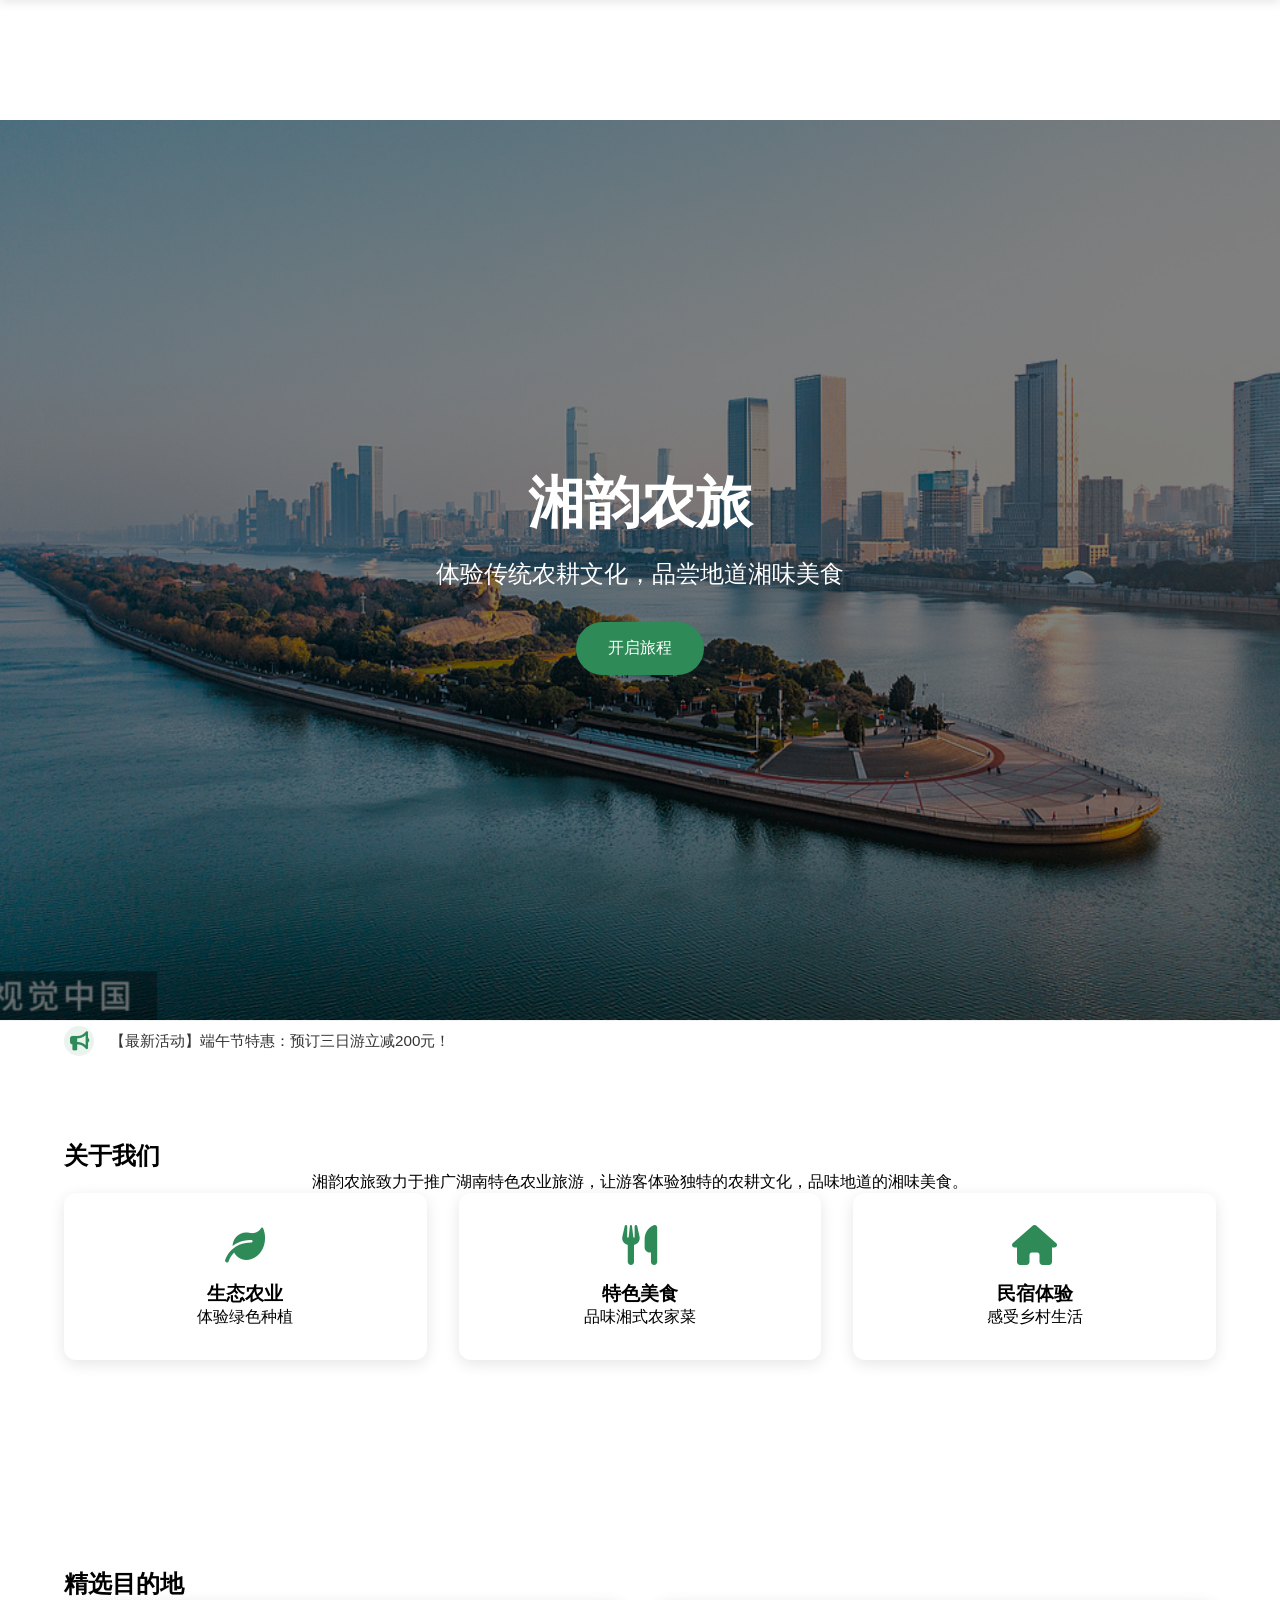
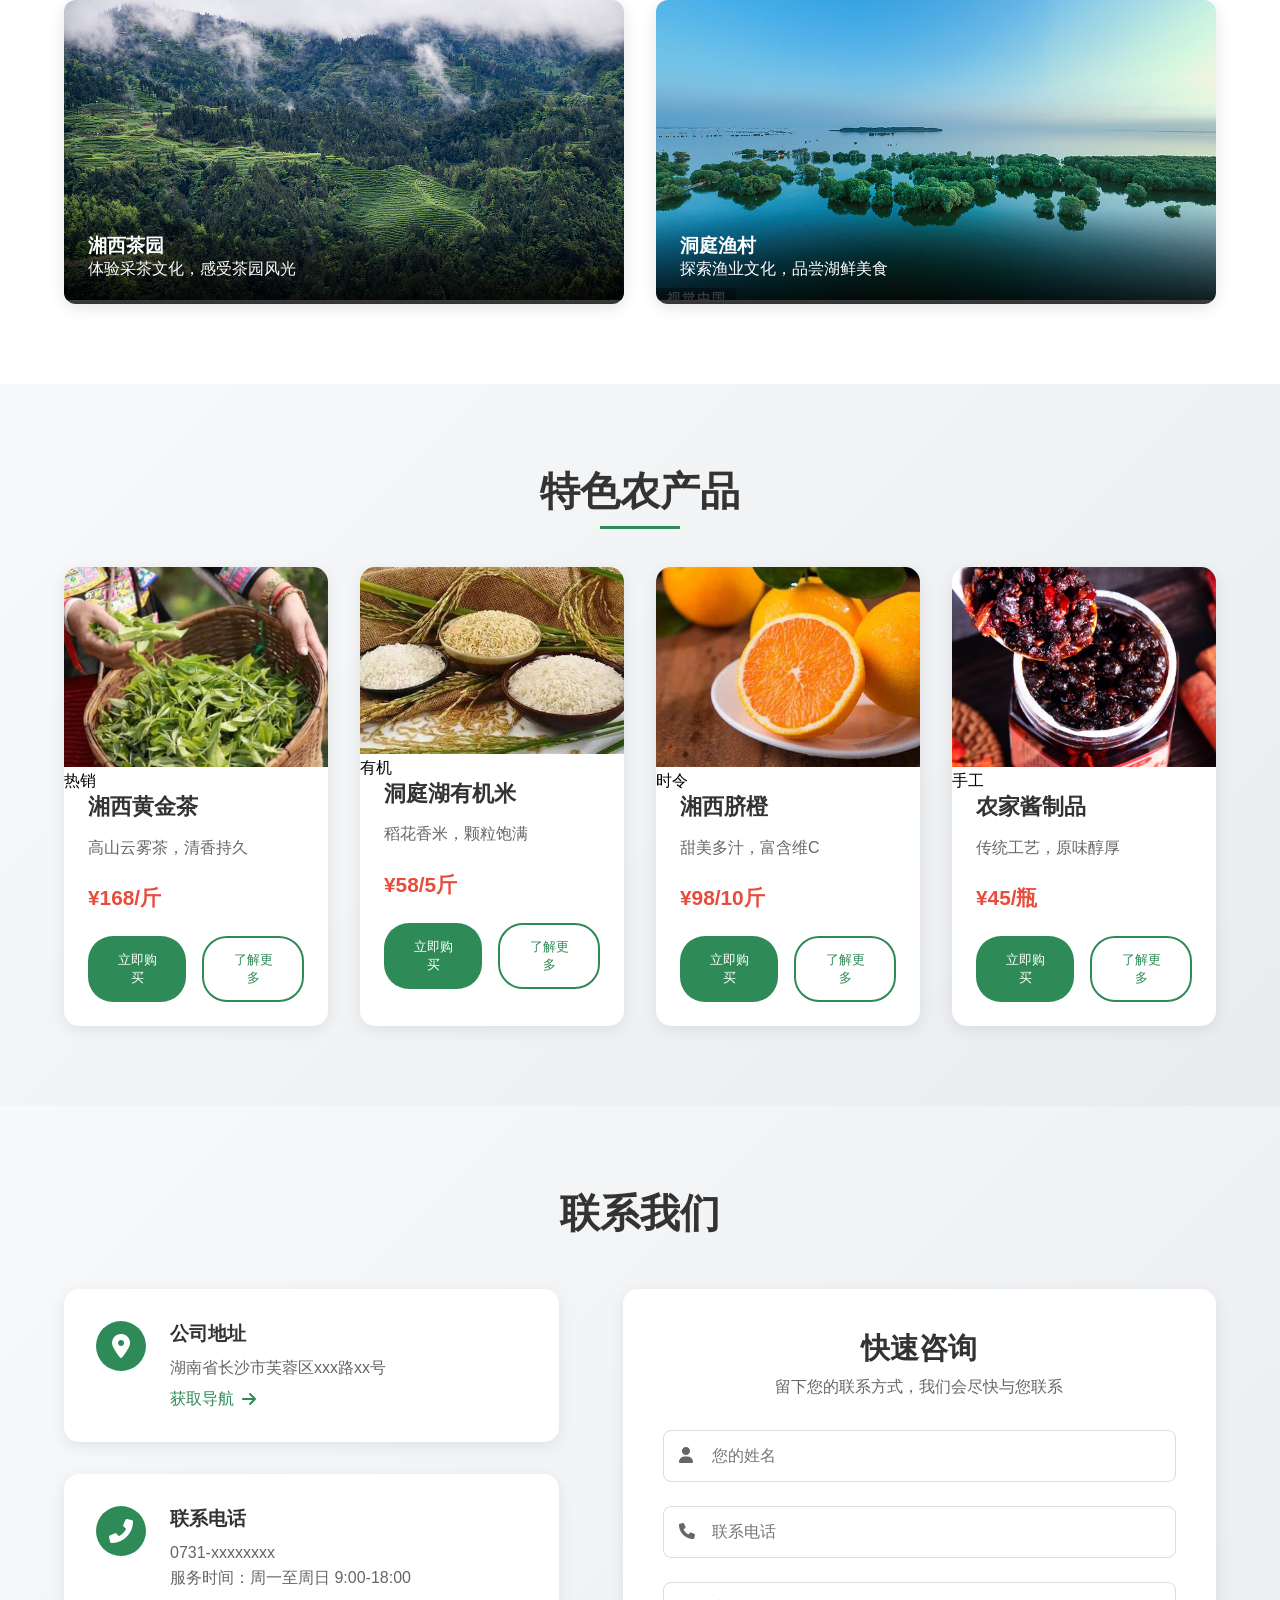
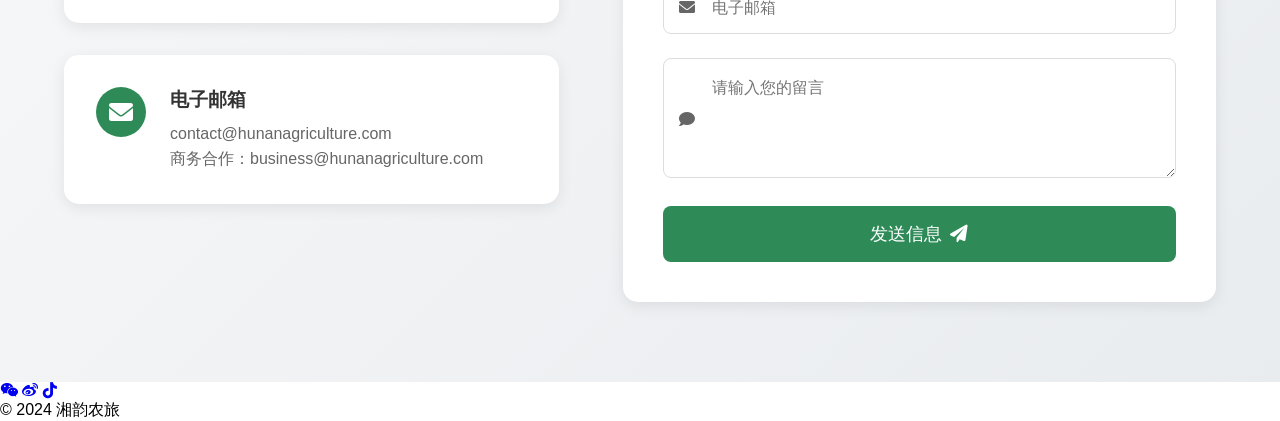
<file: index.html>
<!DOCTYPE html>
<html lang="zh-CN">

<head>
    <meta charset="UTF-8">
    <meta name="viewport" content="width=device-width, initial-scale=1.0">
    <title>湖南农业旅游</title>
    <link rel="stylesheet" href="styles.css">
    <link rel="stylesheet" href="https://cdnjs.cloudflare.com/ajax/libs/font-awesome/6.0.0/css/all.min.css">
</head>

<body>
    <header>
        <nav>
            <div class="logo">
                <img src="images/image.png" alt="湖南农旅logo">
            </div>
            <ul>
                <li><a href="#home">首页</a></li>
                <li><a href="#about">关于我们</a></li>
                <li><a href="#destinations">目的地</a></li>
                <li><a href="products.html">特产商城</a></li>
                <li><a href="route.html">旅游路线</a></li>
                <li><a href="#contact">联系我们</a></li>
            </ul>
        </nav>
        <div class="announcement-section">
            <div class="announcement-container">
                <div class="announcement-icon">
                    <i class="fas fa-volume-up"></i>
                </div>
                <div class="announcement-content">
                    <div class="announcement-scroll">
                        <p>【最新活动】端午节特惠：预订三日游立减200元！</p>
                        <p>【温馨提示】茶园采摘季已开始，欢迎预约体验！</p>
                        <p>【新品上市】湘西黄金茶新茶上市，限时特惠中！</p>
                    </div>
                </div>
            </div>
        </div>
    </header>

    <main>
        <section id="hero">
            <div class="hero-content">
                <h1>湘韵农旅</h1>
                <p>体验传统农耕文化，品尝地道湘味美食</p>
                <a href="#destinations" class="cta-button">开启旅程</a>
            </div>
        </section>

        <section class="announcement-section">
            <div class="announcement-container">
                <div class="announcement-icon">
                    <i class="fas fa-bullhorn"></i>
                </div>
                <div class="announcement-content">
                    <div class="announcement-scroll">
                        <p>【最新活动】端午节特惠：预订三日游立减200元！</p>
                        <p>【温馨提示】茶园采摘季已开始，欢迎预约体验！</p>
                        <p>【新品上市】湘西黄金茶新茶上市，限时特惠中！</p>
                    </div>
                </div>
            </div>
        </section>

        <section id="about" class="about-section">
            <h2>关于我们</h2>
            <div class="about-container">
                <div class="about-text">
                    <p>湘韵农旅致力于推广湖南特色农业旅游，让游客体验独特的农耕文化，品味地道的湘味美食。</p>
                    <div class="features">
                        <div class="feature-item">
                            <i class="fas fa-leaf"></i>
                            <h3>生态农业</h3>
                            <p>体验绿色种植</p>
                        </div>
                        <div class="feature-item">
                            <i class="fas fa-utensils"></i>
                            <h3>特色美食</h3>
                            <p>品味湘式农家菜</p>
                        </div>
                        <div class="feature-item">
                            <i class="fas fa-home"></i>
                            <h3>民宿体验</h3>
                            <p>感受乡村生活</p>
                        </div>
                    </div>
                </div>
            </div>
        </section>

        <section id="destinations" class="photo-gallery">
            <h2>精选目的地</h2>
            <div class="gallery-grid">
                <div class="gallery-item">
                    <img src="images/xiangxi-tea.jpg" alt="湘西茶园">
                    <div class="gallery-caption">
                        <h3>湘西茶园</h3>
                        <p>体验采茶文化，感受茶园风光</p>
                    </div>
                </div>
                <div class="gallery-item">
                    <img src="images/dongting-lake.jpg" alt="洞庭渔村">
                    <div class="gallery-caption">
                        <h3>洞庭渔村</h3>
                        <p>探索渔业文化，品尝湖鲜美食</p>
                    </div>
                </div>
            </div>
        </section>

        <section id="products" class="products-section">
            <h2>特色农产品</h2>
            <div class="products-container">
                <div class="product-card">
                    <div class="product-image">
                        <img src="images/tea.jpg" alt="湘西黄金茶">
                        <span class="product-tag">热销</span>
                    </div>
                    <div class="product-info">
                        <h3>湘西黄金茶</h3>
                        <p>高山云雾茶，清香持久</p>
                        <div class="product-meta">
                            <span class="price">¥168/斤</span>
                        </div>
                        <div class="product-actions">
                            <button class="btn-buy">立即购买</button>
                            <button class="btn-more">了解更多</button>
                        </div>
                    </div>
                </div>

                <div class="product-card">
                    <div class="product-image">
                        <img src="images/rice.jpg" alt="湘米">
                        <span class="product-tag">有机</span>
                    </div>
                    <div class="product-info">
                        <h3>洞庭湖有机米</h3>
                        <p>稻花香米，颗粒饱满</p>
                        <div class="product-meta">
                            <span class="price">¥58/5斤</span>
                        </div>
                        <div class="product-actions">
                            <button class="btn-buy">立即购买</button>
                            <button class="btn-more">了解更多</button>
                        </div>
                    </div>
                </div>

                <div class="product-card">
                    <div class="product-image">
                        <img src="images/orange.jpg" alt="湘西脐橙">
                        <span class="product-tag">时令</span>
                    </div>
                    <div class="product-info">
                        <h3>湘西脐橙</h3>
                        <p>甜美多汁，富含维C</p>
                        <div class="product-meta">
                            <span class="price">¥98/10斤</span>
                        </div>
                        <div class="product-actions">
                            <button class="btn-buy">立即购买</button>
                            <button class="btn-more">了解更多</button>
                        </div>
                    </div>
                </div>

                <div class="product-card">
                    <div class="product-image">
                        <img src="images/sauce.jpg" alt="农家酱制品">
                        <span class="product-tag">手工</span>
                    </div>
                    <div class="product-info">
                        <h3>农家酱制品</h3>
                        <p>传统工艺，原味醇厚</p>
                        <div class="product-meta">
                            <span class="price">¥45/瓶</span>
                        </div>
                        <div class="product-actions">
                            <button class="btn-buy">立即购买</button>
                            <button class="btn-more">了解更多</button>
                        </div>
                    </div>
                </div>
            </div>
        </section>

        <section id="contact" class="contact-section">
            <div class="container">
                <h2>联系我们</h2>
                <div class="contact-container">
                    <!-- 左侧：联系信息 -->
                    <div class="contact-info">
                        <div class="info-card">
                            <div class="info-icon">
                                <i class="fas fa-map-marker-alt"></i>
                            </div>
                            <div class="info-content">
                                <h3>公司地址</h3>
                                <p>湖南省长沙市芙蓉区xxx路xx号</p>
                                <a href="#" class="direction-link">获取导航 <i class="fas fa-arrow-right"></i></a>
                            </div>
                        </div>
                        <div class="info-card">
                            <div class="info-icon">
                                <i class="fas fa-phone-alt"></i>
                            </div>
                            <div class="info-content">
                                <h3>联系电话</h3>
                                <p>0731-xxxxxxxx</p>
                                <p>服务时间：周一至周日 9:00-18:00</p>
                            </div>
                        </div>
                        <div class="info-card">
                            <div class="info-icon">
                                <i class="fas fa-envelope"></i>
                            </div>
                            <div class="info-content">
                                <h3>电子邮箱</h3>
                                <p>contact@hunanagriculture.com</p>
                                <p>商务合作：business@hunanagriculture.com</p>
                            </div>
                        </div>
                    </div>

                    <!-- 右侧：快速咨询 -->
                    <div class="contact-form-wrapper">
                        <div class="form-header">
                            <h3>快速咨询</h3>
                            <p>留下您的联系方式，我们会尽快与您联系</p>
                        </div>
                        <form class="contact-form">
                            <div class="form-group">
                                <label><i class="fas fa-user"></i></label>
                                <input type="text" placeholder="您的姓名" required>
                            </div>
                            <div class="form-group">
                                <label><i class="fas fa-phone"></i></label>
                                <input type="tel" placeholder="联系电话" required>
                            </div>
                            <div class="form-group">
                                <label><i class="fas fa-envelope"></i></label>
                                <input type="email" placeholder="电子邮箱" required>
                            </div>
                            <div class="form-group">
                                <label><i class="fas fa-comment"></i></label>
                                <textarea placeholder="请输入您的留言" rows="4" required></textarea>
                            </div>
                            <button type="submit">
                                发送信息 <i class="fas fa-paper-plane"></i>
                            </button>
                        </form>
                    </div>
                </div>
            </div>
        </section>
    </main>

    <footer>
        <div class="footer-content">
            <div class="footer-section">
                <div class="social-links">
                    <a href="#" title="微信"><i class="fab fa-weixin"></i></a>
                    <a href="#" title="微博"><i class="fab fa-weibo"></i></a>
                    <a href="#" title="抖音"><i class="fab fa-tiktok"></i></a>
                </div>
            </div>
        </div>
        <div class="footer-bottom">
            <p>&copy; 2024 湘韵农旅</p>
        </div>
    </footer>

    <script>
        window.addEventListener('scroll', function() {
            const header = document.querySelector('header');
            const announcement = document.querySelector('.announcement-section');

            if (window.scrollY > 100) {
                header.classList.add('header-visible');
                announcement.style.transform = 'translateY(0)';
            } else {
                header.classList.remove('header-visible');
                announcement.style.transform = 'translateY(-100%)';
            }
        });

        // 处理表单提交
        document.querySelector('.custom-form form').addEventListener('submit', function(e) {
            e.preventDefault();

            // 获取表单数据
            const days = this.querySelector('select[name="days"]').value;
            const people = this.querySelector('input[type="number"]').value;
            const date = this.querySelector('input[type="date"]').value;
            const budget = this.querySelector('select[name="budget"]').value;

            // 检查是否所有必要值都已获取
            console.log('Days:', days, 'People:', people, 'Date:', date, 'Budget:', budget);

            if (days && people && date && budget) {
                // 生成行程安排
                const schedule = generateSchedule(days, budget);

                // 显示方案
                showCustomPlan(schedule, days, people, date, budget);
            } else {
                alert('请填写所有必要信息');
            }
        });

        // 生成行程安排
        function generateSchedule(days, budget) {
            const activities = {
                tea: ['茶园采茶体验', '茶艺品鉴', '茶园观光'],
                food: ['农家美食制作', '特色湘菜品尝', '地方小吃探索'],
                culture: ['农耕文化体验', '民俗表演欣赏', '手工艺制作'],
                nature: ['田园观光', '果园采摘', '生态徒步']
            };

            let schedule = [];
            for (let i = 0; i < days; i++) {
                let daySchedule = {
                    day: i + 1,
                    activities: []
                };

                // 根据预算选择活动数量
                const activitiesPerDay = budget === 'luxury' ? 4 : (budget === 'standard' ? 3 : 2);

                // 随机选择活动
                for (let category in activities) {
                    if (daySchedule.activities.length < activitiesPerDay) {
                        const activity = activities[category][Math.floor(Math.random() * activities[category].length)];
                        daySchedule.activities.push(activity);
                    }
                }

                schedule.push(daySchedule);
            }

            return schedule;
        }

        // 显示定制方案
        function showCustomPlan(schedule, days, people, date, budget) {
            const modal = document.getElementById('customPlanModal');
            const scheduleContainer = modal.querySelector('.plan-schedule');

            // 清空现有内容
            scheduleContainer.innerHTML = '';

            // 添加每天的行程
            schedule.forEach(day => {
                const dayElement = document.createElement('div');
                dayElement.className = 'schedule-item';
                dayElement.innerHTML = `
                    <h4>第${day.day}天</h4>
                    <p>${day.activities.join(' → ')}</p>
                `;
                scheduleContainer.appendChild(dayElement);
            });

            // 计算总价
            const basePrice = budget === 'luxury' ? 1200 : (budget === 'standard' ? 800 : 500);
            const totalPrice = basePrice * days * people;
            modal.querySelector('.total-price strong').textContent = `￥${totalPrice}`;

            // 显示模态框
            modal.style.display = 'block';
        }

        // 关闭模态框
        document.querySelector('.close-modal').addEventListener('click', function() {
            document.getElementById('customPlanModal').style.display = 'none';
        });

        // 点击模态框外部关闭
        window.addEventListener('click', function(e) {
            const modal = document.getElementById('customPlanModal');
            if (e.target === modal) {
                modal.style.display = 'none';
            }
        });

        // 修改方案按钮
        document.querySelector('.btn-modify').addEventListener('click', function() {
            document.getElementById('customPlanModal').style.display = 'none';
        });

        // 确认预订按钮
        document.querySelector('.btn-confirm').addEventListener('click', function() {
            alert('预订成功！我们的客服会尽快与您联系确认详情。');
            document.getElementById('customPlanModal').style.display = 'none';
        });
    </script>
</body>

</html>
</file>
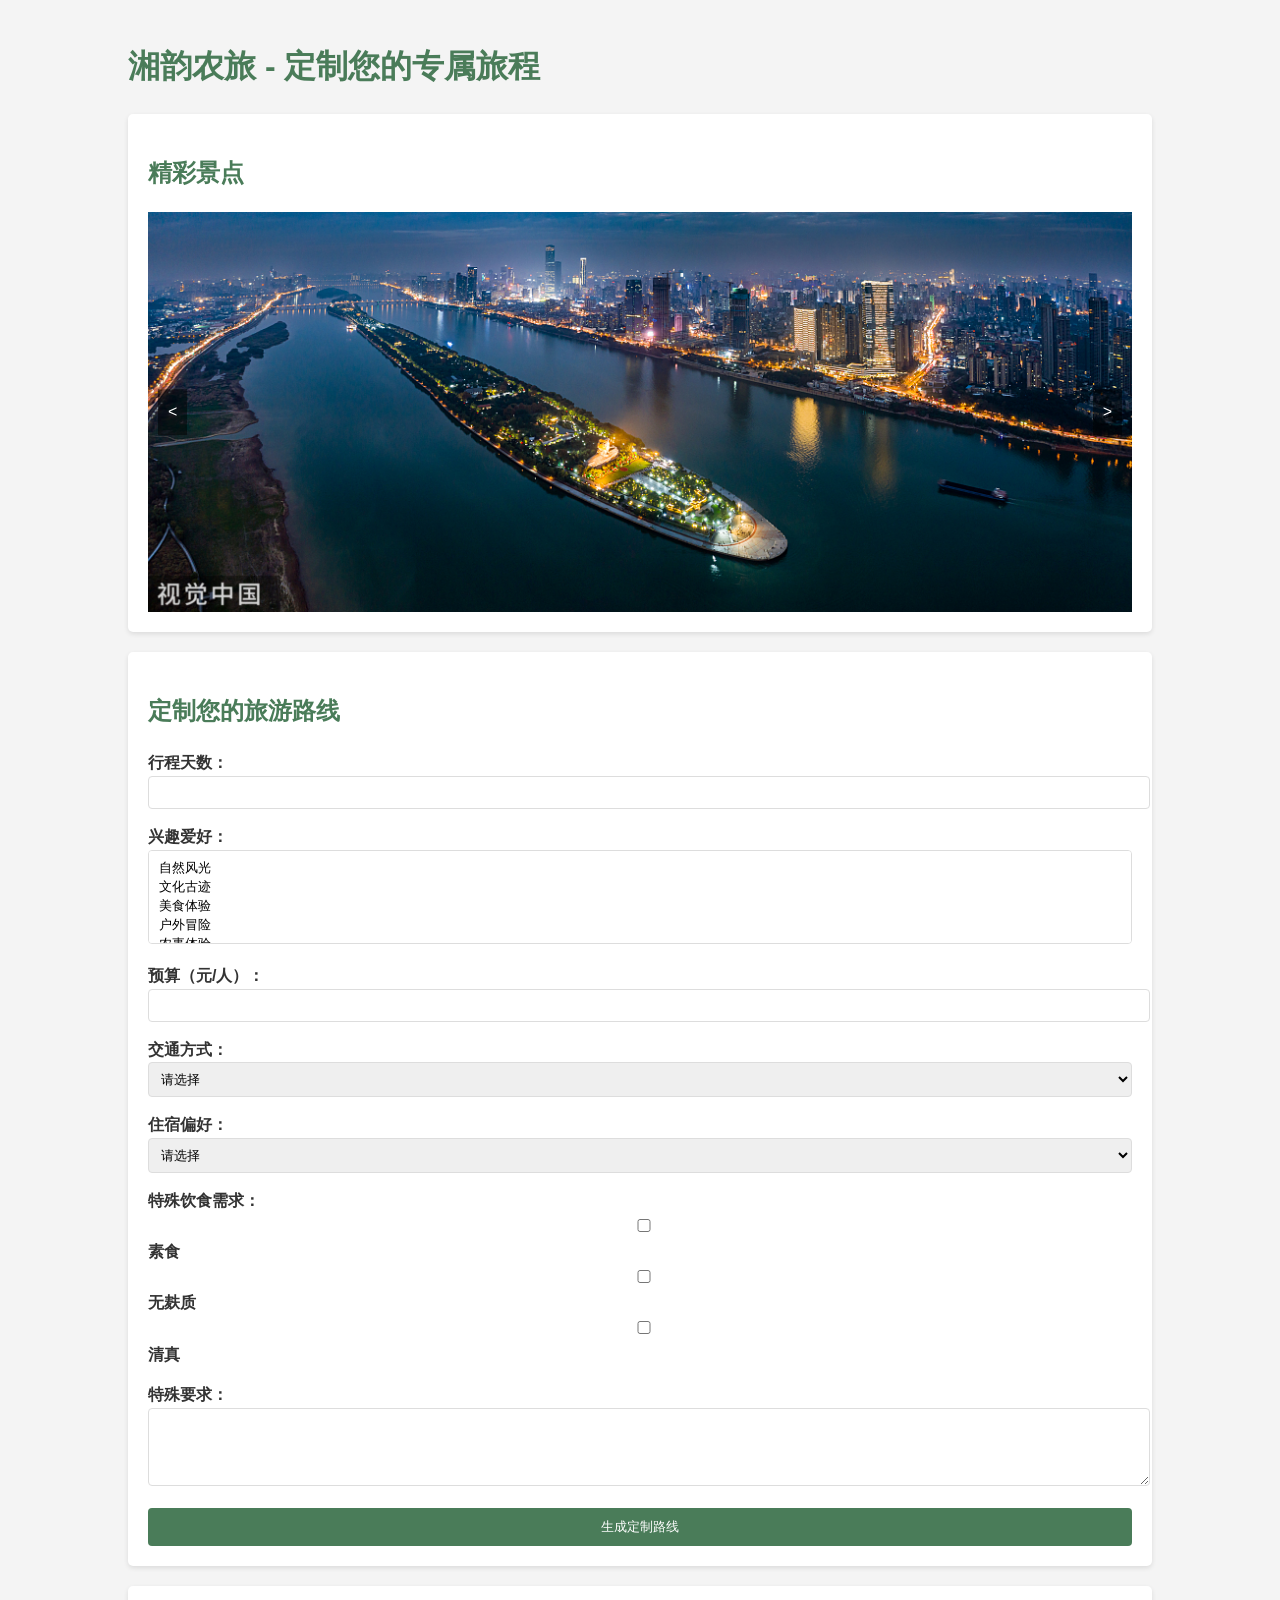
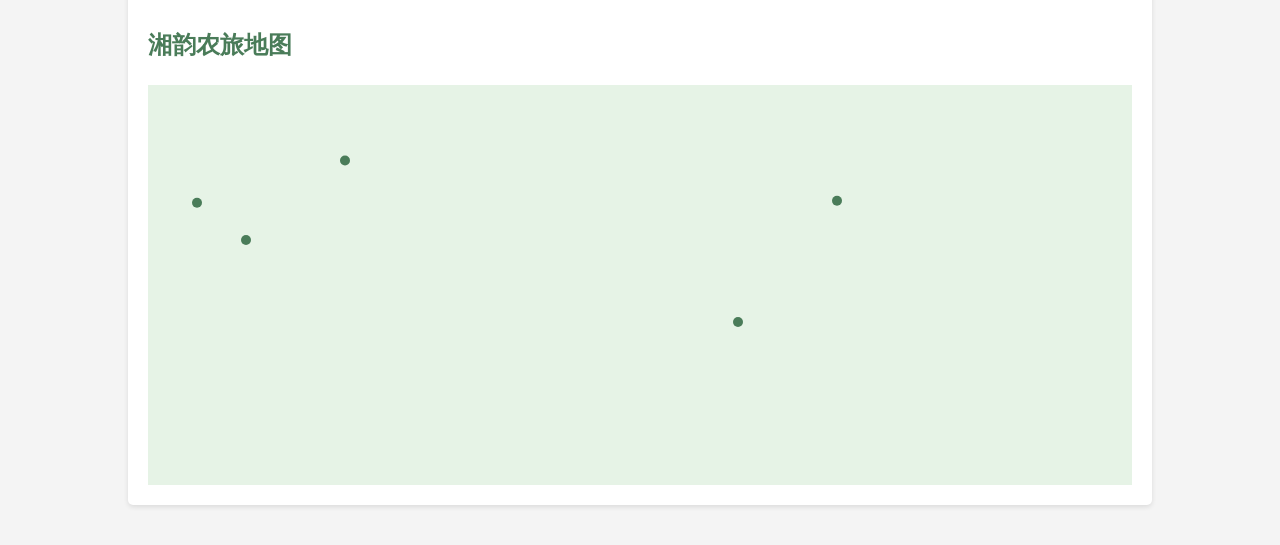
<file: route.html>
<!DOCTYPE html>
<html lang="zh-CN">

<head>
    <meta charset="UTF-8">
    <meta name="viewport" content="width=device-width, initial-scale=1.0">
    <title>湘韵农旅 - 定制旅游路线</title>
    <style>
        body {
            font-family: 'Microsoft YaHei', Arial, sans-serif;
            line-height: 1.6;
            color: #333;
            margin: 0;
            padding: 0;
            background-color: #f4f4f4;
        }
        
        .container {
            width: 80%;
            margin: auto;
            overflow: hidden;
            padding: 20px;
        }
        
        h1,
        h2 {
            color: #4a7c59;
        }
        
        .card {
            background: #fff;
            padding: 20px;
            margin-bottom: 20px;
            border-radius: 5px;
            box-shadow: 0 2px 5px rgba(0, 0, 0, 0.1);
        }
        
        .carousel {
            position: relative;
            width: 100%;
            height: 400px;
            overflow: hidden;
        }
        
        .carousel-inner {
            display: flex;
            transition: transform 0.5s ease;
        }
        
        .carousel-item {
            min-width: 100%;
            height: 400px;
        }
        
        .carousel-item img {
            width: 100%;
            height: 100%;
            object-fit: cover;
        }
        
        .carousel-control {
            position: absolute;
            top: 50%;
            transform: translateY(-50%);
            background: rgba(0, 0, 0, 0.5);
            color: #fff;
            padding: 10px;
            text-decoration: none;
        }
        
        .carousel-control.prev {
            left: 10px;
        }
        
        .carousel-control.next {
            right: 10px;
        }
        
        form {
            display: grid;
            gap: 15px;
        }
        
        label {
            font-weight: bold;
        }
        
        input,
        select,
        textarea {
            width: 100%;
            padding: 8px;
            border: 1px solid #ddd;
            border-radius: 4px;
        }
        
        button {
            background-color: #4a7c59;
            color: #fff;
            padding: 10px 15px;
            border: none;
            border-radius: 4px;
            cursor: pointer;
        }
        
        button:hover {
            background-color: #3a6047;
        }
        
        #hunan-map {
            height: 400px;
            background-color: #e6f3e6;
            position: relative;
        }
        
        .map-point {
            position: absolute;
            width: 10px;
            height: 10px;
            background-color: #4a7c59;
            border-radius: 50%;
            cursor: pointer;
        }
        
        .map-point-label {
            position: absolute;
            background-color: white;
            padding: 5px;
            border-radius: 3px;
            font-size: 12px;
            display: none;
        }
        
        .map-point:hover .map-point-label {
            display: block;
        }
        
        #popupOverlay {
            display: none;
            position: fixed;
            top: 0;
            left: 0;
            width: 100%;
            height: 100%;
            background-color: rgba(0, 0, 0, 0.7);
            z-index: 1000;
        }
        
        #popupContent {
            position: absolute;
            top: 50%;
            left: 50%;
            transform: translate(-50%, -50%);
            background-color: #fff;
            padding: 20px;
            border-radius: 5px;
            max-width: 80%;
            max-height: 80%;
            overflow-y: auto;
        }
        
        .route-day {
            margin-bottom: 20px;
            border-bottom: 1px solid #ddd;
            padding-bottom: 10px;
        }
    </style>
</head>

<body>
    <div class="container">
        <h1>湘韵农旅 - 定制您的专属旅程</h1>

        <div class="card">
            <h2>精彩景点</h2>
            <div class="carousel">
                <div class="carousel-inner">
                    <div class="carousel-item"><img src="images/xiangyin1.jpg" alt="湘韵风光1"></div>
                    <div class="carousel-item"><img src="images/xiangyin2.jpg" alt="湘韵风光2"></div>
                    <div class="carousel-item"><img src="images/xiangyin3.jpg" alt="湘韵风光3"></div>
                    <div class="carousel-item"><img src="images/xiangyin4.jpg" alt="湘韵风光4"></div>
                </div>
                <a href="#" class="carousel-control prev">&lt;</a>
                <a href="#" class="carousel-control next">&gt;</a>
            </div>
        </div>

        <div class="card">
            <h2>定制您的旅游路线</h2>
            <form id="routeForm">
                <div>
                    <label for="duration">行程天数：</label>
                    <input type="number" id="duration" name="duration" min="1" max="30" required>
                </div>
                <div>
                    <label for="interests">兴趣爱好：</label>
                    <select id="interests" name="interests" multiple required>
                        <option value="nature">自然风光</option>
                        <option value="culture">文化古迹</option>
                        <option value="food">美食体验</option>
                        <option value="adventure">户外冒险</option>
                        <option value="farming">农事体验</option>
                    </select>
                </div>
                <div>
                    <label for="budget">预算（元/人）：</label>
                    <input type="number" id="budget" name="budget" min="100" required>
                </div>
                <div>
                    <label for="transportation">交通方式：</label>
                    <select id="transportation" name="transportation" required>
                        <option value="">请选择</option>
                        <option value="car">自驾</option>
                        <option value="public">公共交通</option>
                        <option value="tour_bus">旅游大巴</option>
                    </select>
                </div>
                <div>
                    <label for="accommodation">住宿偏好：</label>
                    <select id="accommodation" name="accommodation" required>
                        <option value="">请选择</option>
                        <option value="hotel">酒店</option>
                        <option value="guesthouse">民宿</option>
                        <option value="camping">露营</option>
                    </select>
                </div>
                <div>
                    <label>特殊饮食需求：</label>
                    <div>
                        <input type="checkbox" id="vegetarian" name="diet" value="vegetarian">
                        <label for="vegetarian">素食</label>
                    </div>
                    <div>
                        <input type="checkbox" id="gluten_free" name="diet" value="gluten_free">
                        <label for="gluten_free">无麸质</label>
                    </div>
                    <div>
                        <input type="checkbox" id="halal" name="diet" value="halal">
                        <label for="halal">清真</label>
                    </div>
                </div>
                <div>
                    <label for="specialRequirements">特殊要求：</label>
                    <textarea id="specialRequirements" name="specialRequirements" rows="4"></textarea>
                </div>
                <button type="submit">生成定制路线</button>
            </form>
        </div>

        <div class="card">
            <h2>湘韵农旅地图</h2>
            <div id="hunan-map"></div>
        </div>
    </div>

    <div id="popupOverlay">
        <div id="popupContent">
            <h3>推荐路线</h3>
            <div id="routeDetails"></div>
            <button onclick="closePopup()">关闭</button>
        </div>
    </div>

    <script>
        // 轮播图功能
        function initCarousel() {
            const carousel = document.querySelector('.carousel-inner');
            const prevBtn = document.querySelector('.carousel-control.prev');
            const nextBtn = document.querySelector('.carousel-control.next');
            let currentIndex = 0;

            function showSlide(index) {
                carousel.style.transform = `translateX(-${index * 100}%)`;
            }

            prevBtn.addEventListener('click', (e) => {
                e.preventDefault();
                currentIndex = (currentIndex - 1 + 4) % 4;
                showSlide(currentIndex);
            });

            nextBtn.addEventListener('click', (e) => {
                e.preventDefault();
                currentIndex = (currentIndex + 1) % 4;
                showSlide(currentIndex);
            });
        }

        // 表单提交功能
        function initForm() {
            document.getElementById('routeForm').addEventListener('submit', function(e) {
                e.preventDefault();
                const duration = parseInt(document.getElementById('duration').value);
                const interests = Array.from(document.getElementById('interests').selectedOptions).map(option => option.value);
                const budget = parseInt(document.getElementById('budget').value);
                const transportation = document.getElementById('transportation').value;
                const accommodation = document.getElementById('accommodation').value;
                const diet = Array.from(document.querySelectorAll('input[name="diet"]:checked')).map(checkbox => checkbox.value);
                const specialRequirements = document.getElementById('specialRequirements').value;

                // 生成定制路线
                const customRoute = generateCustomRoute(duration, interests, budget, transportation, accommodation, diet, specialRequirements);

                // 显示弹出框
                showPopup(customRoute);
            });
        }

        // 生成定制路线
        function generateCustomRoute(duration, interests, budget, transportation, accommodation, diet, specialRequirements) {
            const attractions = {
                nature: [{
                    name: "张家界国家森林公园",
                    description: "世界自然遗产，以奇峰怪石闻名于世。",
                    image: "images/zhangjiajie.jpg"
                }, {
                    name: "武陵源风景名胜区",
                    description: "集山、水、林、洞于一体的自然景观。",
                    image: "images/wulingyuan.jpg"
                }],
                culture: [{
                    name: "岳麓书院",
                    description: "千年学府，中国古代四大书院之一。",
                    image: "images/yuelushuyuan.jpg"
                }, {
                    name: "凤凰古城",
                    description: "保存完好的中国古代城镇，融合了江南与西南的建筑特色。",
                    image: "images/fenghuangcheng.jpg"
                }],
                food: [{
                    name: "长沙臭豆腐",
                    description: "闻起来臭，吃起来香，长沙特色小吃。",
                    image: "images/choudoufu.jpg"
                }, {
                    name: "湘西腊肉",
                    description: "湘西地区特色美食，香醇可口。",
                    image: "images/xiangxi-larou.jpg"
                }],
                adventure: [{
                    name: "天门山玻璃栈道",
                    description: "刺激的高空玻璃栈道，俯瞰壮丽山景。",
                    image: "images/tianmenshan-bolizhandao.jpg"
                }, {
                    name: "张家界大峡谷玻璃桥",
                    description: "世界最高最长的玻璃桥，横跨峡谷。",
                    image: "images/daxiagu-boliqiao.jpg"
                }],
                farming: [{
                    name: "湘西茶园",
                    description: "体验采茶制茶的乐趣，品尝新鲜茶叶。",
                    image: "images/xiangxi-tea.jpg"
                }, {
                    name: "洞庭湖渔村",
                    description: "体验渔民生活，学习传统捕鱼技艺。",
                    image: "images/xiangyin4.jpg"
                }]
            };

            let route = [];
            let dailyBudget = budget / duration;

            for (let day = 1; day <= duration; day++) {
                let dayPlan = {
                    day: day,
                    activities: []
                };
                let remainingBudget = dailyBudget;

                // 随机选择2-3个景点
                let selectedInterests = interests.sort(() => 0.5 - Math.random()).slice(0, Math.min(interests.length, 3));
                for (let interest of selectedInterests) {
                    if (attractions[interest] && attractions[interest].length > 0) {
                        let attraction = attractions[interest][Math.floor(Math.random() * attractions[interest].length)];
                        dayPlan.activities.push(attraction);
                        remainingBudget -= 100; // 假设每个景点花费100元
                    }
                }

                // 添加交通和住宿信息
                dayPlan.transportation = transportation;
                dayPlan.accommodation = accommodation;

                // 添加餐饮预算和饮食需求
                dayPlan.meals = `早餐、午餐和晚餐 (预算: ${Math.floor(remainingBudget / 2)}元)`;
                if (diet.length > 0) {
                    dayPlan.meals += ` - 特殊饮食需求: ${diet.join(', ')}`;
                }

                route.push(dayPlan);
            }

            return route;
        }

        // 显示弹出框
        function showPopup(route) {
            const popup = document.getElementById('popupOverlay');
            const content = document.getElementById('routeDetails');
            content.innerHTML = '';

            route.forEach(day => {
                        const dayElement = document.createElement('div');
                        dayElement.className = 'route-day';
                        dayElement.innerHTML = `
                    <h4>第${day.day}天</h4>
                    <p>交通方式: ${getTransportationName(day.transportation)}</p>
                    <p>住宿: ${getAccommodationName(day.accommodation)}</p>
                    <ul>
                        ${day.activities.map(activity => `
                            <li>
                                <strong>${activity.name}</strong>
                                <p>${activity.description}</p>
                                <img src="${activity.image}" alt="${activity.name}" style="width:100%; max-width:300px;">
                            </li>
                        `).join('')}
                    </ul>
                    <p>${day.meals}</p>
                `;
                content.appendChild(dayElement);
            });

            popup.style.display = 'flex';
        }

        function closePopup() {
            document.getElementById('popupOverlay').style.display = 'none';
        }

        function getTransportationName(value) {
            const transportationMap = {
                'car': '自驾',
                'public': '公共交通',
                'tour_bus': '旅游大巴'
            };
            return transportationMap[value] || value;
        }

        function getAccommodationName(value) {
            const accommodationMap = {
                'hotel': '酒店',
                'guesthouse': '民宿',
                'camping': '露营'
            };
            return accommodationMap[value] || value;
        }

        // 湖南地图动画功能
        function initHunanMap() {
            const mapContainer = document.getElementById('hunan-map');
            const mapPoints = [
                { name: '长沙', x: 60, y: 60 },
                { name: '张家界', x: 20, y: 20 },
                { name: '凤凰', x: 10, y: 40 },
                { name: '岳阳', x: 70, y: 30 },
                { name: '湘西', x: 5, y: 30 }
            ];

            mapPoints.forEach(point => {
                const mapPoint = document.createElement('div');
                mapPoint.className = 'map-point';
                mapPoint.style.left = `${point.x}%`;
                mapPoint.style.top = `${point.y}%`;

                const label = document.createElement('div');
                label.className = 'map-point-label';
                label.textContent = point.name;
                mapPoint.appendChild(label);

                mapContainer.appendChild(mapPoint);
            });

            // 添加简单的动画效果
            let step = 0;
            function animate() {
                step += 0.05;
                mapPoints.forEach((point, index) => {
                    const mapPoint = mapContainer.children[index];
                    const yOffset = Math.sin(step + index * 0.5) * 5;
                    mapPoint.style.transform = `translate(-50%, calc(-50% + ${yOffset}px))`;
                });
                requestAnimationFrame(animate);
            }
            animate();
        }

        // 页面加载完成后初始化所有功能
        window.onload = function() {
            initCarousel();
            initForm();
            initHunanMap();
        };
    </script>
</body>

</html>
</file>
<file: styles.css>
:root {
    --primary-color: #2e8b57;
    --primary-dark: #236b43;
    --text-dark: #333;
    --text-light: #666;
    --white: #fff;
}

* {
    margin: 0;
    padding: 0;
    box-sizing: border-box;
    font-family: "Microsoft YaHei", sans-serif;
}


/* 导航栏样式 */

header {
    background-color: rgba(255, 255, 255, 0.98);
    backdrop-filter: blur(10px);
    position: fixed;
    width: 100%;
    top: 0;
    z-index: 1000;
    box-shadow: 0 2px 10px rgba(0, 0, 0, 0.05);
    transform: translateY(-100%);
    transition: transform 0.3s ease;
}

.header-visible {
    transform: translateY(0);
}

nav {
    max-width: 1200px;
    margin: 0 auto;
    display: flex;
    justify-content: space-between;
    align-items: center;
    padding: 0.5rem 5%;
    height: 70px;
}

.logo {
    height: 45px;
    margin-right: 3rem;
}

.logo img {
    height: 100%;
    width: auto;
}

nav ul {
    display: flex;
    list-style: none;
    gap: 2.5rem;
    margin-left: auto;
}

nav ul li {
    position: relative;
}

nav ul li a {
    text-decoration: none;
    color: var(--text-dark);
    font-weight: 500;
    padding: 0.5rem 0;
    font-size: 1.1rem;
    transition: all 0.3s ease;
    position: relative;
    letter-spacing: 1px;
}

nav ul li a::after {
    content: '';
    position: absolute;
    bottom: 0;
    left: 0;
    width: 0;
    height: 2px;
    background-color: var(--primary-color);
    transition: width 0.3s ease;
}

nav ul li a:hover::after {
    width: 100%;
}

nav ul li a:hover {
    color: var(--primary-color);
    background-color: transparent;
}

nav ul li a.active {
    color: var(--primary-color);
}

nav ul li a.active::after {
    width: 100%;
}


/* Hero区域样式 */

#hero {
    height: 100vh;
    background: url('images/hunan-farm.jpg') center/cover;
    position: relative;
    display: flex;
    align-items: center;
    justify-content: center;
    text-align: center;
    color: white;
}

#hero::before {
    content: '';
    position: absolute;
    top: 0;
    left: 0;
    right: 0;
    bottom: 0;
    background: rgba(0, 0, 0, 0.5);
}

.hero-content {
    position: relative;
    z-index: 1;
}

.hero-content h1 {
    font-size: 3.5rem;
    margin-bottom: 1rem;
}

.hero-content p {
    font-size: 1.5rem;
    margin-bottom: 2rem;
}

.cta-button {
    display: inline-block;
    padding: 1rem 2rem;
    background-color: var(--primary-color);
    color: white;
    text-decoration: none;
    border-radius: 30px;
    font-weight: 500;
    transition: all 0.3s ease;
}

.cta-button:hover {
    background-color: var(--primary-dark);
    transform: translateY(-2px);
}


/* 关于我们区域 */

.about-section {
    padding: 80px 5%;
    background: white;
}

.about-container {
    max-width: 1200px;
    margin: 0 auto;
}

.about-text {
    text-align: center;
    margin-bottom: 3rem;
}

.features {
    display: grid;
    grid-template-columns: repeat(auto-fit, minmax(250px, 1fr));
    gap: 2rem;
}

.feature-item {
    text-align: center;
    padding: 2rem;
    border-radius: 12px;
    background: white;
    box-shadow: 0 4px 15px rgba(0, 0, 0, 0.1);
}

.feature-item i {
    font-size: 2.5rem;
    color: var(--primary-color);
    margin-bottom: 1rem;
}


/* 目的地展示区域 */

.photo-gallery {
    padding: 80px 5%;
    background: white;
}

.gallery-grid {
    max-width: 1200px;
    margin: 0 auto;
    display: grid;
    grid-template-columns: repeat(auto-fit, minmax(300px, 1fr));
    gap: 2rem;
}

.gallery-item {
    position: relative;
    border-radius: 12px;
    overflow: hidden;
    box-shadow: 0 4px 15px rgba(0, 0, 0, 0.1);
}

.gallery-item img {
    width: 100%;
    height: 300px;
    object-fit: cover;
    transition: transform 0.3s ease;
}

.gallery-item:hover img {
    transform: scale(1.05);
}

.gallery-caption {
    position: absolute;
    bottom: 0;
    left: 0;
    right: 0;
    padding: 1.5rem;
    background: linear-gradient(transparent, rgba(0, 0, 0, 0.8));
    color: white;
}


/* 特色农产品区域 */

.products-section {
    padding: 80px 5%;
    background: linear-gradient(135deg, #f8f9fa, #e9ecef);
}

.products-section h2 {
    text-align: center;
    color: var(--text-dark);
    font-size: 2.5rem;
    margin-bottom: 3rem;
    position: relative;
}

.products-section h2::after {
    content: '';
    position: absolute;
    bottom: -10px;
    left: 50%;
    transform: translateX(-50%);
    width: 80px;
    height: 3px;
    background: var(--primary-color);
}

.products-container {
    max-width: 1200px;
    margin: 0 auto;
    display: grid;
    grid-template-columns: repeat(4, 1fr);
    gap: 2rem;
}

.product-card {
    background: white;
    border-radius: 15px;
    overflow: hidden;
    box-shadow: 0 4px 15px rgba(0, 0, 0, 0.08);
    transition: transform 0.3s ease;
    display: flex;
    flex-direction: column;
}

.product-card:hover {
    transform: translateY(-5px);
}

.product-image {
    position: relative;
    width: 100%;
    height: 200px;
}

.product-image img {
    width: 100%;
    height: 100%;
    object-fit: cover;
    transition: transform 0.3s ease;
}

.product-info {
    padding: 1.5rem;
    display: flex;
    flex-direction: column;
    height: 100%;
}

.product-info h3 {
    color: var(--text-dark);
    font-size: 1.4rem;
    margin-bottom: 0.8rem;
}

.product-info p {
    color: var(--text-light);
    margin-bottom: 1.5rem;
    line-height: 1.6;
}

.product-meta {
    display: flex;
    justify-content: space-between;
    align-items: center;
    margin-bottom: 1.5rem;
}

.price {
    color: #e74c3c;
    font-size: 1.3rem;
    font-weight: bold;
}

.product-actions {
    display: flex;
    gap: 1rem;
}

.btn-buy,
.btn-more {
    padding: 0.8rem 1.5rem;
    border-radius: 25px;
    cursor: pointer;
    transition: all 0.3s ease;
    font-weight: 500;
}

.btn-buy {
    background: var(--primary-color);
    color: white;
    border: none;
}

.btn-more {
    background: transparent;
    color: var(--primary-color);
    border: 2px solid var(--primary-color);
}

.btn-buy:hover,
.btn-more:hover {
    transform: translateY(-2px);
}

.btn-buy:hover {
    background: var(--primary-dark);
}

.btn-more:hover {
    background: var(--primary-color);
    color: white;
}


/* 响应式调整 */

@media (max-width: 1200px) {
    .products-container {
        grid-template-columns: repeat(3, 1fr);
    }
}

@media (max-width: 992px) {
    .products-container {
        grid-template-columns: repeat(2, 1fr);
    }
}

@media (max-width: 576px) {
    .products-container {
        grid-template-columns: 1fr;
    }
}


/* 联系我们区域 */

.contact-section {
    padding: 80px 5%;
    background: linear-gradient(135deg, #f8f9fa, #e9ecef);
    margin-bottom: 0;
}

.contact-section h2 {
    text-align: center;
    color: var(--text-dark);
    font-size: 2.5rem;
    margin-bottom: 3rem;
}

.contact-container {
    max-width: 1200px;
    margin: 0 auto;
    display: grid;
    grid-template-columns: 1fr 1.2fr;
    gap: 4rem;
}

.contact-info {
    display: flex;
    flex-direction: column;
    gap: 2rem;
}

.info-card {
    background: white;
    padding: 2rem;
    border-radius: 15px;
    box-shadow: 0 4px 15px rgba(0, 0, 0, 0.08);
    display: flex;
    gap: 1.5rem;
    transition: transform 0.3s ease;
}

.info-card:hover {
    transform: translateY(-5px);
}

.info-icon {
    width: 50px;
    height: 50px;
    background: var(--primary-color);
    color: white;
    border-radius: 50%;
    display: flex;
    align-items: center;
    justify-content: center;
    font-size: 1.5rem;
    flex-shrink: 0;
}

.info-content h3 {
    color: var(--text-dark);
    margin-bottom: 0.5rem;
    font-size: 1.2rem;
}

.info-content p {
    color: var(--text-light);
    line-height: 1.6;
}

.direction-link {
    display: inline-flex;
    align-items: center;
    gap: 0.5rem;
    color: var(--primary-color);
    text-decoration: none;
    margin-top: 0.5rem;
    font-weight: 500;
    transition: gap 0.3s ease;
}

.direction-link:hover {
    gap: 0.8rem;
}

.contact-form-wrapper {
    background: white;
    padding: 2.5rem;
    border-radius: 15px;
    box-shadow: 0 4px 15px rgba(0, 0, 0, 0.08);
}

.form-header {
    text-align: center;
    margin-bottom: 2rem;
}

.form-header h3 {
    color: var(--text-dark);
    font-size: 1.8rem;
    margin-bottom: 0.5rem;
}

.form-header p {
    color: var(--text-light);
}

.form-group {
    position: relative;
    margin-bottom: 1.5rem;
}

.form-group label {
    position: absolute;
    left: 1rem;
    top: 50%;
    transform: translateY(-50%);
    color: var(--text-light);
}

.form-group textarea+label {
    top: 1.2rem;
}

.form-group input,
.form-group textarea {
    width: 100%;
    padding: 1rem 1rem 1rem 3rem;
    border: 1px solid #ddd;
    border-radius: 8px;
    font-size: 1rem;
    transition: border-color 0.3s ease;
}

.form-group textarea {
    height: 120px;
    resize: vertical;
    padding-top: 1.2rem;
}

.form-group input:focus,
.form-group textarea:focus {
    outline: none;
    border-color: var(--primary-color);
}

.contact-form button {
    width: 100%;
    padding: 1rem;
    background: var(--primary-color);
    color: white;
    border: none;
    border-radius: 8px;
    font-size: 1.1rem;
    display: flex;
    align-items: center;
    justify-content: center;
    gap: 0.5rem;
    cursor: pointer;
    transition: all 0.3s ease;
}

.contact-form button:hover {
    background: var(--primary-dark);
    transform: translateY(-2px);
}


/* 响应式设计 */

@media (max-width: 992px) {
    .contact-container {
        grid-template-columns: 1fr;
        gap: 2rem;
    }
}

@media (max-width: 576px) {
    .info-card {
        flex-direction: column;
        align-items: center;
        text-align: center;
    }
}


/* 公告栏样式 */

.announcement-section {
    background-color: rgba(255, 255, 255, 0.95);
    padding: 0.5rem 5%;
    border-top: 1px solid rgba(0, 0, 0, 0.05);
    height: 40px;
}

.announcement-container {
    max-width: 1200px;
    margin: 0 auto;
    display: flex;
    align-items: center;
    gap: 1rem;
    height: 100%;
    position: relative;
}

.announcement-icon {
    flex-shrink: 0;
    width: 30px;
    height: 30px;
    display: flex;
    align-items: center;
    justify-content: center;
    color: var(--primary-color);
    font-size: 1.2rem;
    background-color: rgba(46, 139, 87, 0.1);
    border-radius: 50%;
}

.announcement-content {
    flex-grow: 1;
    height: 24px;
    overflow: hidden;
    position: relative;
}

.announcement-scroll {
    position: absolute;
    width: 100%;
    display: flex;
    flex-direction: column;
    animation: scrollAnnouncement 15s steps(3) infinite;
}

.announcement-scroll p {
    height: 24px;
    line-height: 24px;
    white-space: nowrap;
    color: var(--text-dark);
    font-size: 0.95rem;
    padding: 0;
    margin: 0;
}

@keyframes scrollAnnouncement {
    0% {
        transform: translateY(0);
    }
    100% {
        transform: translateY(-72px);
    }
}


/* 调整header样式以适应新的公告栏 */

header {
    background-color: rgba(255, 255, 255, 0.95);
    backdrop-filter: blur(10px);
    position: fixed;
    width: 100%;
    top: 0;
    z-index: 1000;
    box-shadow: 0 2px 10px rgba(0, 0, 0, 0.1);
}


/* 调整main的上边距，为固定定位的header留出空间 */

main {
    padding-top: 120px;
    /* header高度 + 公告栏高度 */
}


/* 其他样式保持不变... */
</file>
